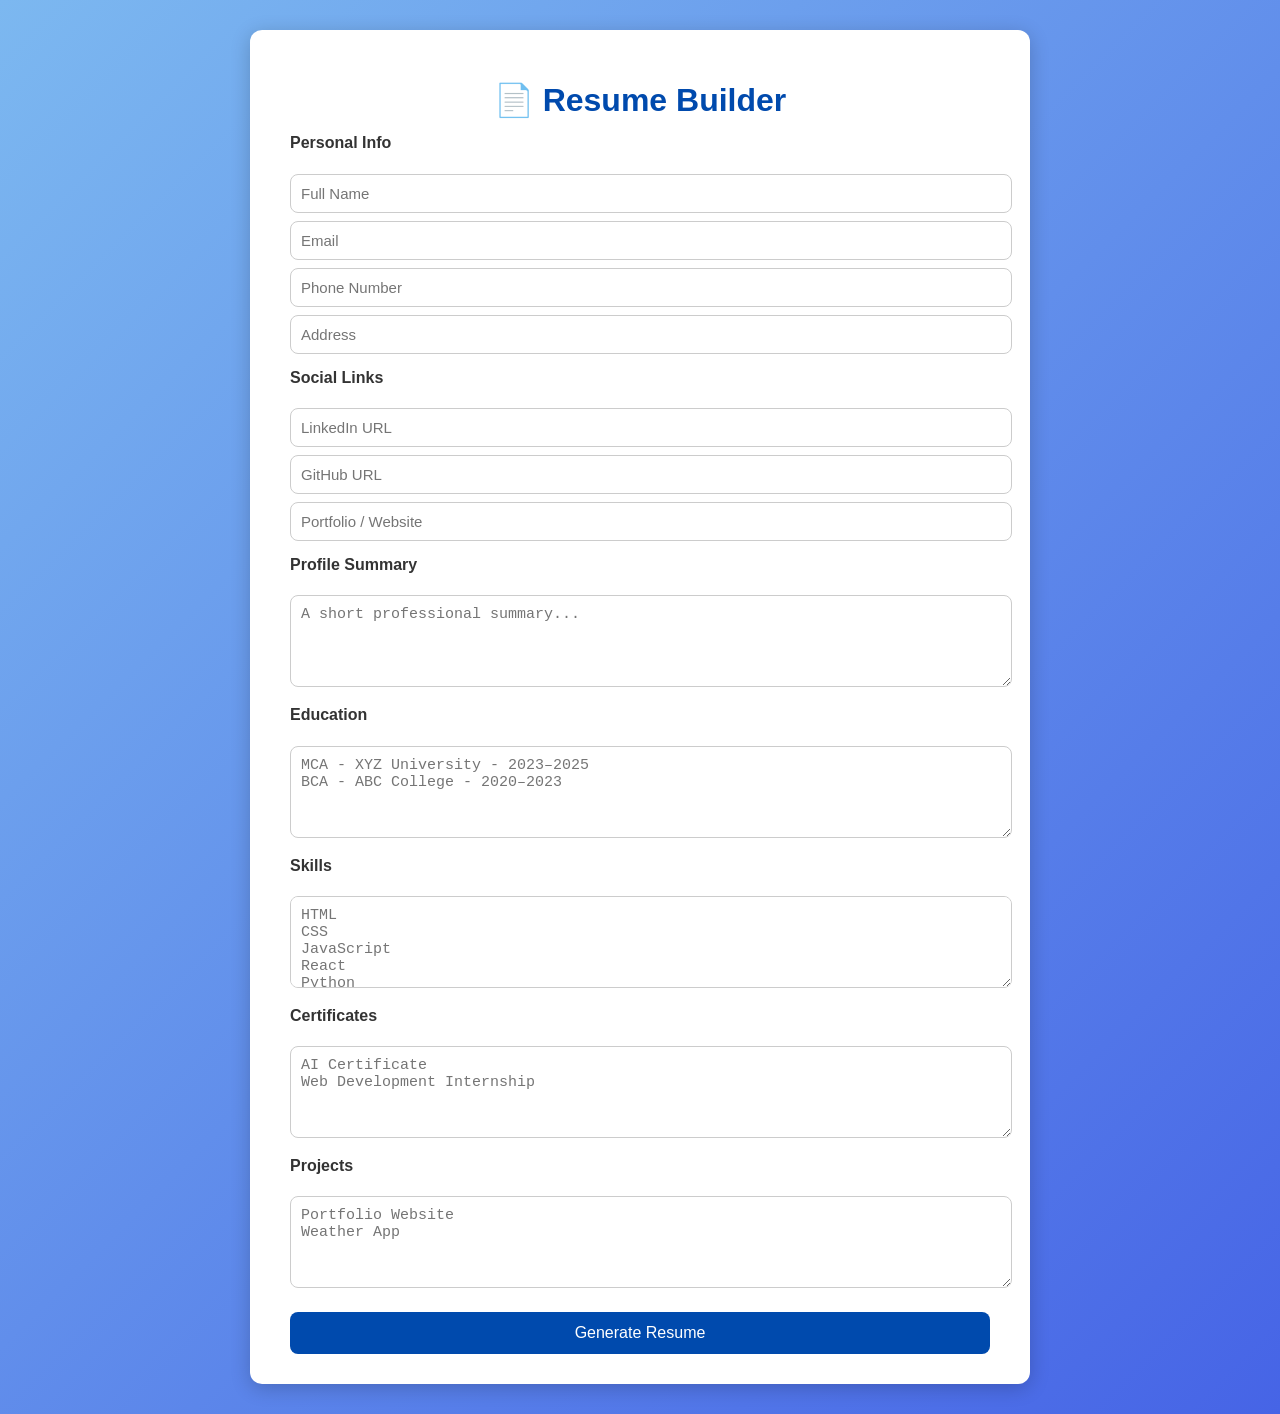
<file: index1.html>
<!DOCTYPE html>
<html lang="en">
<head>
  <meta charset="UTF-8" />
  <meta name="viewport" content="width=device-width, initial-scale=1.0" />
  <title>Professional Resume Builder</title>
  <link rel="stylesheet" href="style.css" />
</head>
<body>
  <div class="container">
    <h1>📄 Resume Builder</h1>

    <form id="resumeForm">

      <h2>Personal Info</h2>
      <!-- ✅ Added Full Name input -->
      <input type="text" id="name" placeholder="Full Name" required />
      <input type="email" id="email" placeholder="Email" required />
      <input type="text" id="phone" placeholder="Phone Number" required />
      <input type="text" id="address" placeholder="Address" required />

      <h2>Social Links</h2>
      <input type="text" id="linkedin" placeholder="LinkedIn URL"  />
      <input type="text" id="github" placeholder="GitHub URL" />
      <input type="text" id="portfolio" placeholder="Portfolio / Website" />

      <h2>Profile Summary</h2>
      <textarea id="summary" placeholder="A short professional summary..."></textarea>

      <h2>Education</h2>
      <textarea id="education" placeholder="MCA - XYZ University - 2023–2025&#10;BCA - ABC College - 2020–2023"></textarea>

      <h2>Skills</h2>
      <textarea id="skills" placeholder="HTML&#10;CSS&#10;JavaScript&#10;React&#10;Python"></textarea>

      <h2>Certificates</h2>
      <textarea id="certificates" placeholder="AI Certificate&#10;Web Development Internship"></textarea>

      <h2>Projects</h2>
      <textarea id="projects" placeholder="Portfolio Website&#10;Weather App"></textarea>

      <button type="submit">Generate Resume</button>
    </form>
  </div>

  <script src="script.js"></script>
</body>
</html>
</file>
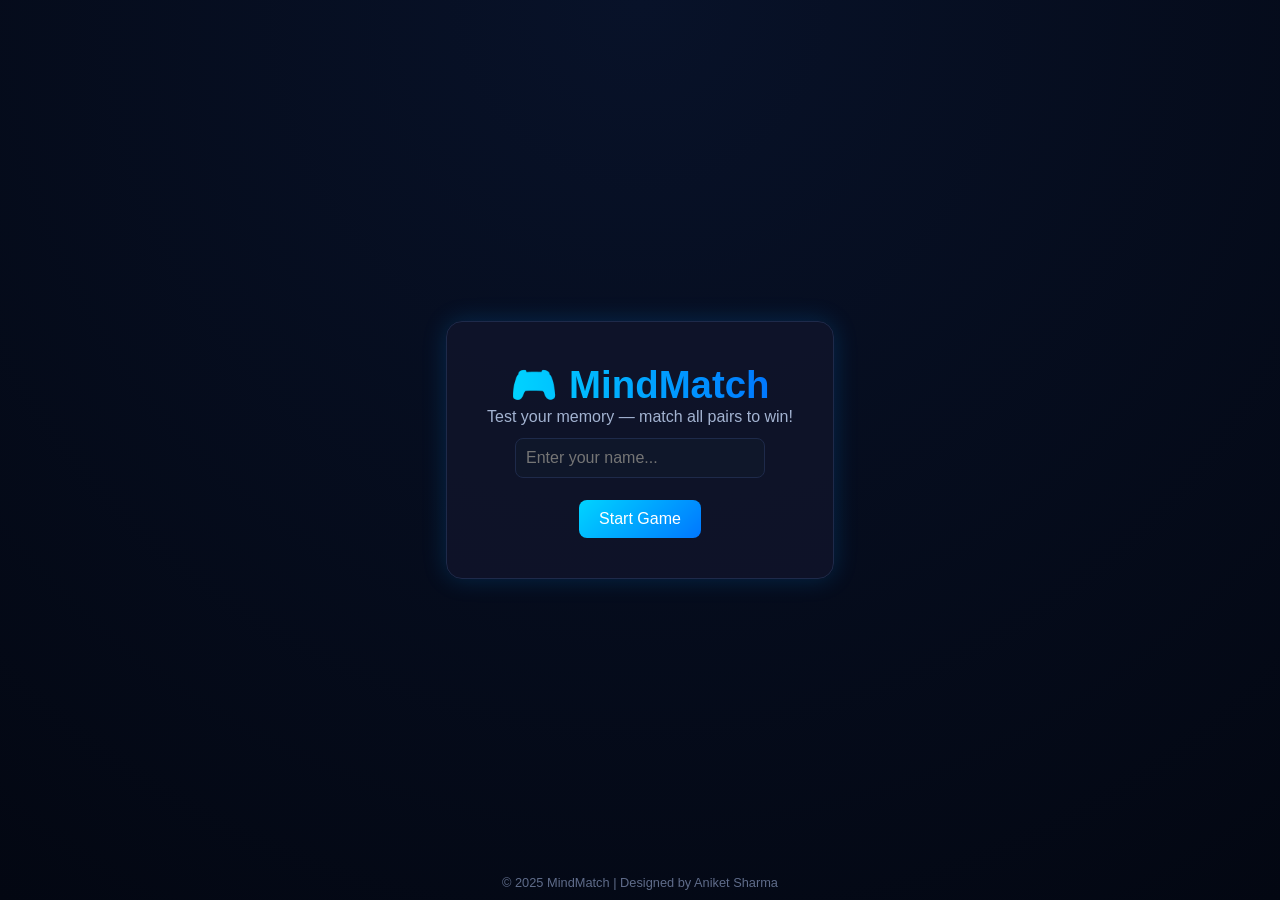
<file: mindMatch.html>
<!DOCTYPE html>
<html lang="en">
<head>
<meta charset="UTF-8" />
<meta name="viewport" content="width=device-width, initial-scale=1.0" />
<title>MindMatch | Memory Game</title>
<link href="https://unpkg.com/boxicons@2.1.4/css/boxicons.min.css" rel="stylesheet">
<style>
:root {
  --accent1:#00d4ff;
  --accent2:#0077ff;
  --bg:#0b0e1a;
  --card-bg:#11152b;
  --text:#e2e8f0;
}
*{margin:0;padding:0;box-sizing:border-box;font-family:"Poppins",sans-serif;}
body{
  background:radial-gradient(circle at top,#081229,#030712);
  color:var(--text);
  display:flex;
  flex-direction:column;
  align-items:center;
  justify-content:center;
  min-height:100vh;
  overflow:hidden;
}
h1{
  font-size:2.4rem;
  background:linear-gradient(90deg,var(--accent1),var(--accent2));
  -webkit-background-clip:text;
  -webkit-text-fill-color:transparent;
  text-align:center;
}
p{text-align:center;color:#a3b3d1;}
.page{display:none;flex-direction:column;align-items:center;justify-content:center;animation:fadeIn .8s ease;}
.entry{
  background:rgba(17,21,43,0.8);
  border:1px solid #1e2a4a;
  padding:40px;
  border-radius:16px;
  box-shadow:0 0 25px rgba(0,150,255,.2);
}
.entry input{
  padding:10px;
  border-radius:8px;
  border:1px solid #1e2a4a;
  margin:12px 0;
  width:250px;
  background:#0f172a;
  color:#e2e8f0;
  font-size:1rem;
}
button{
  background:linear-gradient(135deg,var(--accent1),var(--accent2));
  border:none;
  border-radius:8px;
  color:#fff;
  padding:10px 20px;
  font-size:1rem;
  cursor:pointer;
  margin-top:10px;
  transition:.3s;
}
button:hover{transform:scale(1.05);box-shadow:0 0 15px var(--accent2);}
.game-board{
  display:grid;
  grid-template-columns:repeat(4,90px);
  grid-gap:15px;
  margin-top:25px;
}
.card{
  width:90px;height:90px;background:var(--card-bg);
  border-radius:10px;display:flex;align-items:center;justify-content:center;
  font-size:32px;color:transparent;cursor:pointer;
  box-shadow:0 0 10px rgba(0,0,0,.3);
  transition:transform .4s,background .4s,color .4s;
}
.card.flipped{
  background:linear-gradient(135deg,var(--accent1),var(--accent2));
  color:#fff;transform:rotateY(180deg);
}
#message{margin-top:15px;font-size:1.1rem;color:#7dd3fc;}
.back-btn{
  background:#1e293b;margin-top:15px;font-size:.9rem;
}
#cheers{
  position:fixed;top:0;left:0;width:100%;height:100%;
  pointer-events:none;overflow:hidden;z-index:10;
}
.particle{
  position:absolute;
  width:12px;height:12px;
  border-radius:50%;
  opacity:0.9;
  animation:floatUp 3s ease-out forwards;
}
@keyframes fadeIn{from{opacity:0;transform:translateY(20px);}to{opacity:1;transform:translateY(0);}}
@keyframes floatUp{
  0%{transform:translateY(100vh) scale(0.6) rotate(0deg);opacity:1;}
  100%{transform:translateY(-20vh) scale(1.2) rotate(720deg);opacity:0;}
}
footer{position:absolute;bottom:10px;font-size:.8rem;color:#5f6c8a;text-align:center;}
@media(max-width:600px){
  .game-board{grid-template-columns:repeat(3,80px);}
  .card{width:80px;height:80px;font-size:26px;}
}
</style>
</head>
<body>

<!-- Entry Page -->
<div id="entryPage" class="page entry" style="display:flex;">
  <h1>🎮 MindMatch</h1>
  <p>Test your memory — match all pairs to win!</p>
  <input type="text" id="playerName" placeholder="Enter your name..." />
  <button onclick="startGame()">Start Game</button>
</div>

<!-- Game Page -->
<div id="gamePage" class="page">
  <h1 id="welcomeText"></h1>
  <div class="game-board" id="gameBoard"></div>
  <p id="message"></p>
  <button class="back-btn" onclick="goBack()">⬅ Back</button>
  <button onclick="restartGame()">Restart</button>
</div>

<!-- Congratulations Page -->
<div id="congratsPage" class="page">
  <h1>🎉 Congratulations!</h1>
  <p id="winnerText"></p>
  <div id="cheers"></div>
  <button onclick="backHome()">Back to Home</button>
</div>

<footer>© 2025 MindMatch | Designed by Aniket Sharma</footer>

<script>
const emojis=['🐱','🐱','🐶','🐶','🦊','🦊','🐻','🐻','🐼','🐼','🐧','🐧','🐸','🐸','🐯','🐯'];
let shuffled=[],first=null,second=null,lock=false,matched=0,player='';

function shuffle(a){return a.sort(()=>Math.random()-0.5);}
function startGame(){
  const name=document.getElementById("playerName").value.trim();
  if(!name)return alert("Please enter your name!");
  player=name;matched=0;
  document.getElementById("entryPage").style.display="none";
  document.getElementById("gamePage").style.display="flex";
  document.getElementById("welcomeText").innerHTML=`Welcome, <span style="color:#38bdf8">${player}</span>!`;
  createBoard();
}
function createBoard(){
  shuffled=shuffle([...emojis]);
  const board=document.getElementById("gameBoard");
  board.innerHTML="";
  shuffled.forEach((em,i)=>{
    const c=document.createElement("div");
    c.className="card";c.dataset.index=i;c.textContent=em;
    c.onclick=()=>flipCard(c);board.appendChild(c);
  });
  document.getElementById("message").textContent="";
}
function flipCard(card){
  if(lock||card.classList.contains("flipped"))return;
  card.classList.add("flipped");
  if(!first){first=card;}
  else{second=card;lock=true;setTimeout(checkMatch,600);}
}
function checkMatch(){
  if(first.textContent===second.textContent){
    matched+=2;
    if(matched===emojis.length)finishGame();
  }else{
    first.classList.remove("flipped");
    second.classList.remove("flipped");
  }
  first=second=null;lock=false;
}
function restartGame(){matched=0;first=second=null;lock=false;createBoard();}
function goBack(){
  document.getElementById("gamePage").style.display="none";
  document.getElementById("entryPage").style.display="flex";
}
function finishGame(){
  document.getElementById("gamePage").style.display="none";
  document.getElementById("congratsPage").style.display="flex";
  document.getElementById("winnerText").textContent=`Great job, ${player}! You found all pairs!`;
  launchCheers();
}
function backHome(){
  document.getElementById("congratsPage").style.display="none";
  document.getElementById("entryPage").style.display="flex";
  clearCheers();
}
function launchCheers(){
  const cheers=document.getElementById("cheers");
  clearCheers();
  const colors=['#00d4ff','#0077ff','#ff5c93','#ffcc00','#7cfc00','#ff8c00'];
  for(let i=0;i<120;i++){
    const p=document.createElement("div");
    p.className="particle";
    p.style.left=Math.random()*100+"%";
    p.style.background=colors[Math.floor(Math.random()*colors.length)];
    p.style.width=p.style.height=8+Math.random()*8+"px";
    p.style.animationDuration=2+Math.random()*2+"s";
    cheers.appendChild(p);
    setTimeout(()=>p.remove(),4000);
  }
}
function clearCheers(){document.getElementById("cheers").innerHTML="";}
</script>
</body>
</html>
</file>
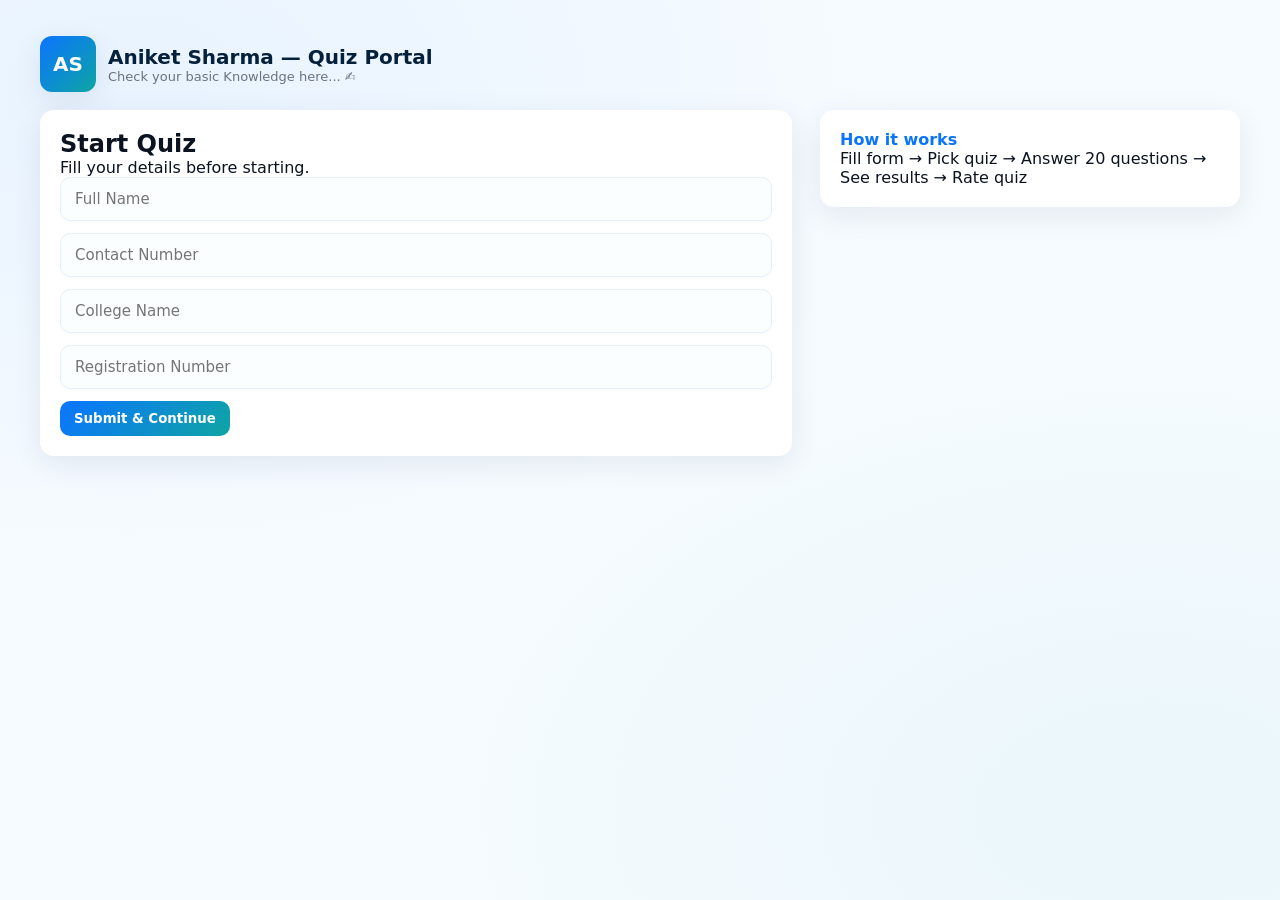
<file: quiz.html>
<!DOCTYPE html>
<html lang="en">
<head>
<meta charset="UTF-8" />
<meta name="viewport" content="width=device-width, initial-scale=1.0" />
<title>Aniket Sharma | Online Quiz Portal</title>
<link href="https://unpkg.com/boxicons@2.1.4/css/boxicons.min.css" rel="stylesheet" />
<style>
:root {
  --bg: #f6fbff;
  --card: #ffffff;
  --muted: #6b7280;
  --accent1: #0ea5a3;
  --accent2: #0b74ff;
  --accent-grad: linear-gradient(135deg, var(--accent2), var(--accent1));
  --shadow: 0 8px 30px rgba(7, 22, 48, 0.08);
  --radius: 14px;
}
* {
  margin: 0;
  padding: 0;
  box-sizing: border-box;
  font-family: Inter, system-ui, sans-serif;
}
body {
  background: radial-gradient(800px 500px at 10% 10%, rgba(11, 116, 255, 0.06), transparent),
    radial-gradient(800px 500px at 90% 90%, rgba(14, 165, 163, 0.05), transparent), var(--bg);
  color: #0b1220;
  min-height: 100vh;
  display: flex;
  justify-content: center;
  padding: 36px 18px;
}
.app {
  width: 100%;
  max-width: 1200px;
}
header {
  display: flex;
  align-items: center;
  justify-content: space-between;
  margin-bottom: 18px;
}
.brand {
  display: flex;
  gap: 12px;
  align-items: center;
}
.logo {
  width: 56px;
  height: 56px;
  border-radius: 12px;
  background: var(--accent-grad);
  display: flex;
  align-items: center;
  justify-content: center;
  color: #fff;
  font-weight: 700;
  font-size: 20px;
  box-shadow: var(--shadow);
}
.title {
  font-size: 20px;
  font-weight: 700;
  color: #04203a;
}
.subtitle {
  font-size: 13px;
  color: var(--muted);
}
main {
  display: grid;
  grid-template-columns: 1fr 420px;
  gap: 28px;
}
.panel {
  background: var(--card);
  border-radius: var(--radius);
  box-shadow: var(--shadow);
  padding: 20px;
}
.field {
  margin-bottom: 12px;
}
.field input {
  width: 100%;
  padding: 12px 14px;
  border: 1px solid #e6eef8;
  border-radius: 10px;
  background: #fbfeff;
  font-size: 15px;
}
.btn {
  padding: 10px 14px;
  border: 0;
  border-radius: 10px;
  background: var(--accent-grad);
  color: #fff;
  font-weight: 700;
  cursor: pointer;
}
.btn.secondary {
  background: transparent;
  color: var(--accent2);
  border: 1px solid rgba(11, 116, 255, 0.2);
}
.back-btn {
  background: transparent;
  color: var(--accent2);
  border: 1px solid rgba(11, 116, 255, 0.2);
  border-radius: 10px;
  padding: 8px 14px;
  font-weight: 600;
  cursor: pointer;
  margin-bottom: 10px;
}
.back-btn:hover {
  background: var(--accent2);
  color: #fff;
}
.grid {
  display: grid;
  grid-template-columns: repeat(auto-fit, minmax(220px, 1fr));
  gap: 16px;
}
.card {
  border-radius: 14px;
  padding: 18px;
  background: linear-gradient(180deg, #fff, #fbfdff);
  box-shadow: 0 8px 25px rgba(2, 6, 23, 0.05);
  cursor: pointer;
  transition: 0.22s;
}
.card:hover {
  transform: translateY(-6px);
  box-shadow: 0 20px 40px rgba(2, 6, 23, 0.08);
}
.card h3 {
  color: var(--accent2);
  margin-bottom: 6px;
}
.card p {
  color: var(--muted);
  font-size: 14px;
}
.question {
  margin-top: 12px;
  font-size: 17px;
}
.option {
  padding: 12px 14px;
  margin-top: 8px;
  border-radius: 10px;
  border: 1px solid #e7f2ff;
  background: #fbfeff;
  cursor: pointer;
  font-weight: 600;
}
.option.correct {
  background: #e6ffef;
  border-color: #8be3b0;
  color: #044c2e;
}
.option.wrong {
  background: #fff0f0;
  border-color: #ffb3b3;
  color: #6a2121;
}
.review {
  margin-top: 14px;
  padding: 12px;
  border-radius: 10px;
  background: #fbfdff;
  max-height: 260px;
  overflow: auto;
}
.rating {
  display: flex;
  gap: 8px;
  align-items: center;
  margin-top: 12px;
}
.rating i {
  font-size: 26px;
  color: #c7d3e6;
  cursor: pointer;
  transition: 0.2s;
}
.rating i.active {
  color: #ffd166;
}
@media (max-width: 980px) {
  main {
    grid-template-columns: 1fr;
  }
}
</style>
</head>
<body>
<div class="app">
  <header>
    <div class="brand">
      <div class="logo">AS</div>
      <div>
        <div class="title">Aniket Sharma — Quiz Portal</div>
        <div class="subtitle">Check your basic Knowledge here... ✍</div>
      </div>
    </div>
  </header>
  <main>
    <section>
      <!-- FORM -->
      <div class="panel" id="formPanel">
        <h2>Start Quiz</h2>
        <p>Fill your details before starting.</p>
        <div class="field"><input id="name" placeholder="Full Name"></div>
        <div class="field"><input id="contact" placeholder="Contact Number"></div>
        <div class="field"><input id="college" placeholder="College Name"></div>
        <div class="field"><input id="reg" placeholder="Registration Number"></div>
        <button class="btn" id="formNext">Submit & Continue</button>
      </div>

      <!-- HOME -->
      <div class="panel" id="homePanel" style="display:none">
        <button class="back-btn" id="backToForm">← Back</button>
        <h2>Choose a Quiz</h2>
        <div style="font-size:14px;color:var(--muted)">20 Questions each – MCQ / Fill</div>
        <div class="grid" style="margin-top:16px">
          <div class="card" onclick="startQuiz('math')"><h3>🧮 Mathematics</h3><p>Algebra, Geometry, Trigonometry</p></div>
          <div class="card" onclick="startQuiz('english')"><h3>📘 English</h3><p>Grammar & Vocabulary</p></div>
          <div class="card" onclick="startQuiz('gk')"><h3>🎮 General Knowledge</h3><p>Current Affairs & World</p></div>
          <div class="card" onclick="startQuiz('science')"><h3>🧪 General Science</h3><p>Fill-in-the-blanks type</p></div>
        </div>
      </div>

      <!-- QUIZ -->
      <div class="panel" id="quizPanel" style="display:none">
        <button class="back-btn" id="backToHome">← Back</button>
        <div style="display:flex;justify-content:space-between;align-items:center">
          <div>
            <h3 id="quizTitle">Quiz</h3>
            <div style="font-size:13px;color:var(--muted)">
              Question <span id="qIndex">1</span> of <span id="qTotal">20</span>
            </div>
          </div>
          <div style="font-size:13px;color:var(--muted)">User: <b id="showUser">—</b></div>
        </div>
        <div class="question" id="questionArea"></div>
        <div id="optionsArea"></div>
        <div style="margin-top:12px">
          <button class="btn" id="nextBtn" style="display:none">Next</button>
          <button class="btn secondary" id="quitBtn">Quit</button>
        </div>
        <div class="review" id="reviewArea" style="display:none"></div>
        <div id="ratingArea" style="display:none;margin-top:12px">
          <div style="font-weight:700;color:var(--accent2)">Rate this quiz</div>
          <div class="rating" id="ratingStars">
            <i class="bx bxs-star" data-val="1"></i>
            <i class="bx bxs-star" data-val="2"></i>
            <i class="bx bxs-star" data-val="3"></i>
            <i class="bx bxs-star" data-val="4"></i>
            <i class="bx bxs-star" data-val="5"></i>
          </div>
          <button class="btn" id="saveRating" style="margin-top:8px">Save Rating</button>
          <button class="back-btn" id="backToHomeFromReview">← Back to Home</button>
        </div>
      </div>
    </section>

    <aside>
      <div class="panel">
        <h4 style="color:var(--accent2)">How it works</h4>
        <p>Fill form → Pick quiz → Answer 20 questions → See results → Rate quiz</p>
      </div>
    </aside>
  </main>
</div>

<script>
/* ========== QUIZ QUESTION BANK (20 Q EACH) ========== */
const quizBank = {
  math: [
    { q: "2+2=?", a: ["3", "4", "5", "6"], c: "4" },
    { q: "Square of 5?", a: ["10", "20", "25", "15"], c: "25" },
    { q: "Root of 81?", a: ["9", "8", "7", "6"], c: "9" },
    { q: "12×12=?", a: ["124", "142", "144", "154"], c: "144" },
    { q: "100/25=?", a: ["2", "3", "4", "5"], c: "4" },
    { q: "Angle sum of triangle?", a: ["90°", "120°", "180°", "360°"], c: "180°" },
    { q: "Area of circle?", a: ["πr²", "2πr", "r²", "πd"], c: "πr²" },
    { q: "10% of 200=?", a: ["10", "20", "30", "40"], c: "20" },
    { q: "7×8=?", a: ["54", "56", "58", "60"], c: "56" },
    { q: "15²=?", a: ["150", "225", "250", "200"], c: "225" },
    { q: "(3+2)×4=?", a: ["10", "15", "20", "25"], c: "20" },
    { q: "1 km = ? m", a: ["10", "100", "1000", "10000"], c: "1000" },
    { q: "Prime number?", a: ["4", "6", "8", "7"], c: "7" },
    { q: "Perimeter of square?", a: ["2a", "3a", "4a", "a²"], c: "4a" },
    { q: "0 × 15 =", a: ["0", "15", "1", "undefined"], c: "0" },
    { q: "10³=?", a: ["100", "1000", "10000", "10"], c: "1000" },
    { q: "HCF of 12,18?", a: ["2", "3", "6", "9"], c: "6" },
    { q: "LCM of 3,5?", a: ["8", "10", "15", "20"], c: "15" },
    { q: "Simplify 9+6÷3", a: ["5", "7", "11", "18"], c: "11" },
    { q: "Smallest prime?", a: ["1", "2", "3", "5"], c: "2" }
  ],
  english: [
    { q: "Past of go?", a: ["goed", "went", "gone", "go"], c: "went" },
    { q: "Synonym of happy?", a: ["sad", "joyful", "tired", "mad"], c: "joyful" },
    { q: "Antonym of hot?", a: ["cold", "warm", "heat", "freeze"], c: "cold" },
    { q: "Plural of child?", a: ["childs", "children", "childes", "child"], c: "children" },
    { q: "Opposite of tall?", a: ["short", "tiny", "small", "low"], c: "short" },
    { q: "Verb in 'She runs fast'?", a: ["She", "runs", "fast", "none"], c: "runs" },
    { q: "Past of eat?", a: ["eaten", "ate", "eats", "eated"], c: "ate" },
    { q: "'Big' comparative form?", a: ["biger", "bigger", "biggest", "most big"], c: "bigger" },
    { q: "Noun of 'beautiful'?", a: ["beautify", "beauty", "beautifulness", "beau"], c: "beauty" },
    { q: "Adjective of 'success'?", a: ["successed", "successful", "succeed", "successive"], c: "successful" },
    { q: "Synonym of 'fast'?", a: ["quick", "slow", "lazy", "move"], c: "quick" },
    { q: "'They have ___ book'?", a: ["a", "an", "the", "no"], c: "a" },
    { q: "Past of write?", a: ["writed", "written", "wrote", "write"], c: "wrote" },
    { q: "Opposite of high?", a: ["low", "down", "under", "less"], c: "low" },
    { q: "Correct spelling?", a: ["definately", "definitely", "difinately", "definate"], c: "definitely" },
    { q: "Pronoun of 'Aniket'?", a: ["he", "she", "it", "they"], c: "he" },
    { q: "'Book' is a ___ noun.", a: ["proper", "common", "abstract", "collective"], c: "common" },
    { q: "Antonym of early?", a: ["late", "soon", "fast", "quick"], c: "late" },
    { q: "Past of play?", a: ["played", "plays", "play", "playd"], c: "played" },
    { q: "Opposite of good?", a: ["bad", "evil", "ugly", "poor"], c: "bad" }
  ],
  gk: [
    { q: "Capital of India?", a: ["Delhi", "Mumbai", "Chennai", "Kolkata"], c: "Delhi" },
    { q: "Largest planet?", a: ["Mars", "Jupiter", "Saturn", "Neptune"], c: "Jupiter" },
    { q: "National animal of India?", a: ["Lion", "Tiger", "Elephant", "Leopard"], c: "Tiger" },
    { q: "Currency of Japan?", a: ["Yen", "Won", "Dollar", "Baht"], c: "Yen" },
    { q: "Who invented light bulb?", a: ["Newton", "Edison", "Tesla", "Einstein"], c: "Edison" },
    { q: "Taj Mahal built by?", a: ["Akbar", "Shah Jahan", "Aurangzeb", "Babur"], c: "Shah Jahan" },
    { q: "Sun rises in?", a: ["West", "East", "North", "South"], c: "East" },
    { q: "Largest ocean?", a: ["Atlantic", "Indian", "Pacific", "Arctic"], c: "Pacific" },
    { q: "How many continents?", a: ["5", "6", "7", "8"], c: "7" },
    { q: "National bird of India?", a: ["Peacock", "Sparrow", "Crow", "Eagle"], c: "Peacock" },
    { q: "First president of India?", a: ["Nehru", "Rajendra Prasad", "Patel", "Radhakrishnan"], c: "Rajendra Prasad" },
    { q: "Largest desert?", a: ["Sahara", "Thar", "Gobi", "Arabian"], c: "Sahara" },
    { q: "World's longest river?", a: ["Nile", "Amazon", "Ganga", "Yangtze"], c: "Nile" },
    { q: "Olympics held every?", a: ["2", "3", "4", "5"], c: "4" },
    { q: "Planet with rings?", a: ["Earth", "Mars", "Saturn", "Venus"], c: "Saturn" },
    { q: "Current PM of India (2025)?", a: ["Modi", "Gandhi", "Singh", "Kejriwal"], c: "Modi" },
    { q: "Smallest country?", a: ["Vatican", "Monaco", "Malta", "Nepal"], c: "Vatican" },
    { q: "Largest state in India?", a: ["UP", "MP", "Rajasthan", "Gujarat"], c: "Rajasthan" },
    { q: "World's highest mountain?", a: ["K2", "Everest", "Kangchenjunga", "Makalu"], c: "Everest" },
    { q: "National flower of India?", a: ["Rose", "Lily", "Lotus", "Sunflower"], c: "Lotus" }
  ],
  science: [
    { q: "Water formula is ____.", type: "fill", c: "h2o" },
    { q: "Plants need ____ for photosynthesis.", type: "fill", c: "carbon dioxide" },
    { q: "Human blood color is ____.", type: "fill", c: "red" },
    { q: "Earth revolves around the ____.", type: "fill", c: "sun" },
    { q: "Gas used in respiration is ____.", type: "fill", c: "oxygen" },
    { q: "Process of water cycle is ____.", type: "fill", c: "evaporation" },
    { q: "Solid to gas is ____.", type: "fill", c: "sublimation" },
    { q: "Boiling point of water ____°C.", type: "fill", c: "100" },
    { q: "Force measured in ____.", type: "fill", c: "newton" },
    { q: "Sun is a ____.", type: "fill", c: "star" },
    { q: "Heart pumps ____.", type: "fill", c: "blood" },
    { q: "Gas exhaled by humans ____.", type: "fill", c: "carbon dioxide" },
    { q: "Smallest unit of life ____.", type: "fill", c: "cell" },
    { q: "Energy of motion ____.", type: "fill", c: "kinetic energy" },
    { q: "Plants prepare food by ____.", type: "fill", c: "photosynthesis" },
    { q: "Humans breathe using ____.", type: "fill", c: "lungs" },
    { q: "Earth’s satellite ____.", type: "fill", c: "moon" },
    { q: "Planets in solar system ____.", type: "fill", c: "8" },
    { q: "Freezing point of water ____°C.", type: "fill", c: "0" },
    { q: "Inventor of telephone ____.", type: "fill", c: "alexander graham bell" }
  ]
};

/* ========== QUIZ LOGIC ========== */
let currentQuiz = null, qIndex = 0, score = 0, userName = "";

const formPanel = document.getElementById("formPanel");
const homePanel = document.getElementById("homePanel");
const quizPanel = document.getElementById("quizPanel");
const showUser = document.getElementById("showUser");
const quizTitle = document.getElementById("quizTitle");
const qTotal = document.getElementById("qTotal");
const qIdx = document.getElementById("qIndex");
const questionArea = document.getElementById("questionArea");
const optionsArea = document.getElementById("optionsArea");
const nextBtn = document.getElementById("nextBtn");
const reviewArea = document.getElementById("reviewArea");
const ratingArea = document.getElementById("ratingArea");

document.getElementById("formNext").onclick = () => {
  const n = document.getElementById("name").value.trim();
  const c = document.getElementById("contact").value.trim();
  const col = document.getElementById("college").value.trim();
  const r = document.getElementById("reg").value.trim();
  if (!n || !c || !col || !r) return alert("Please fill all fields");
  userName = n;
  showUser.textContent = n;
  formPanel.style.display = "none";
  homePanel.style.display = "block";
};

document.getElementById("backToForm").onclick = () => {
  homePanel.style.display = "none";
  formPanel.style.display = "block";
};
document.getElementById("backToHome").onclick = () => {
  quizPanel.style.display = "none";
  homePanel.style.display = "block";
};
document.getElementById("backToHomeFromReview").onclick = () => {
  quizPanel.style.display = "none";
  homePanel.style.display = "block";
};

function startQuiz(k) {
  currentQuiz = k;
  qIndex = 0;
  score = 0;
  homePanel.style.display = "none";
  quizPanel.style.display = "block";
  renderQuestion();
}

function renderQuestion() {
  const q = quizBank[currentQuiz][qIndex];
  qTotal.textContent = quizBank[currentQuiz].length;
  qIdx.textContent = qIndex + 1;
  quizTitle.textContent = currentQuiz.toUpperCase();
  questionArea.textContent = q.q;
  optionsArea.innerHTML = "";
  nextBtn.style.display = "none";
  reviewArea.style.display = "none";
  ratingArea.style.display = "none";
  if (q.type === "fill") {
    const inp = document.createElement("input");
    inp.className = "option";
    inp.placeholder = "Type answer here";
    const check = document.createElement("button");
    check.className = "btn";
    check.textContent = "Check";
    check.onclick = () => {
      if (inp.value.trim().toLowerCase() === q.c.toLowerCase()) {
        inp.classList.add("correct");
        score++;
      } else inp.classList.add("wrong");
      check.disabled = true;
      nextBtn.style.display = "inline-block";
    };
    optionsArea.append(inp, check);
  } else {
    q.a.forEach(opt => {
      const b = document.createElement("button");
      b.className = "option";
      b.textContent = opt;
      b.onclick = () => {
        [...optionsArea.children].forEach(x => (x.disabled = true));
        if (opt === q.c) {
          b.classList.add("correct");
          score++;
        } else b.classList.add("wrong");
        nextBtn.style.display = "inline-block";
      };
      optionsArea.append(b);
    });
  }
}

nextBtn.onclick = () => {
  qIndex++;
  if (qIndex < quizBank[currentQuiz].length) renderQuestion();
  else finishQuiz();
};

document.getElementById("quitBtn").onclick = () => {
  quizPanel.style.display = "none";
  homePanel.style.display = "block";
};

function finishQuiz() {
  questionArea.textContent = "✅ Quiz Completed";
  optionsArea.innerHTML = "";
  nextBtn.style.display = "none";
  reviewArea.style.display = "block";
  reviewArea.innerHTML = `<b>Score: ${score}/${quizBank[currentQuiz].length}</b>`;
  ratingArea.style.display = "block";
}

const stars = document.querySelectorAll(".rating i");
stars.forEach(s => {
  s.onclick = () => {
    const v = +s.dataset.val;
    stars.forEach((x, i) => x.classList.toggle("active", i < v));
    alert("Thanks for rating " + v + "★");
  };
});

document.getElementById("saveRating").onclick = () =>
  alert("Rating saved successfully!");
</script>
</body>
</html>
</file>
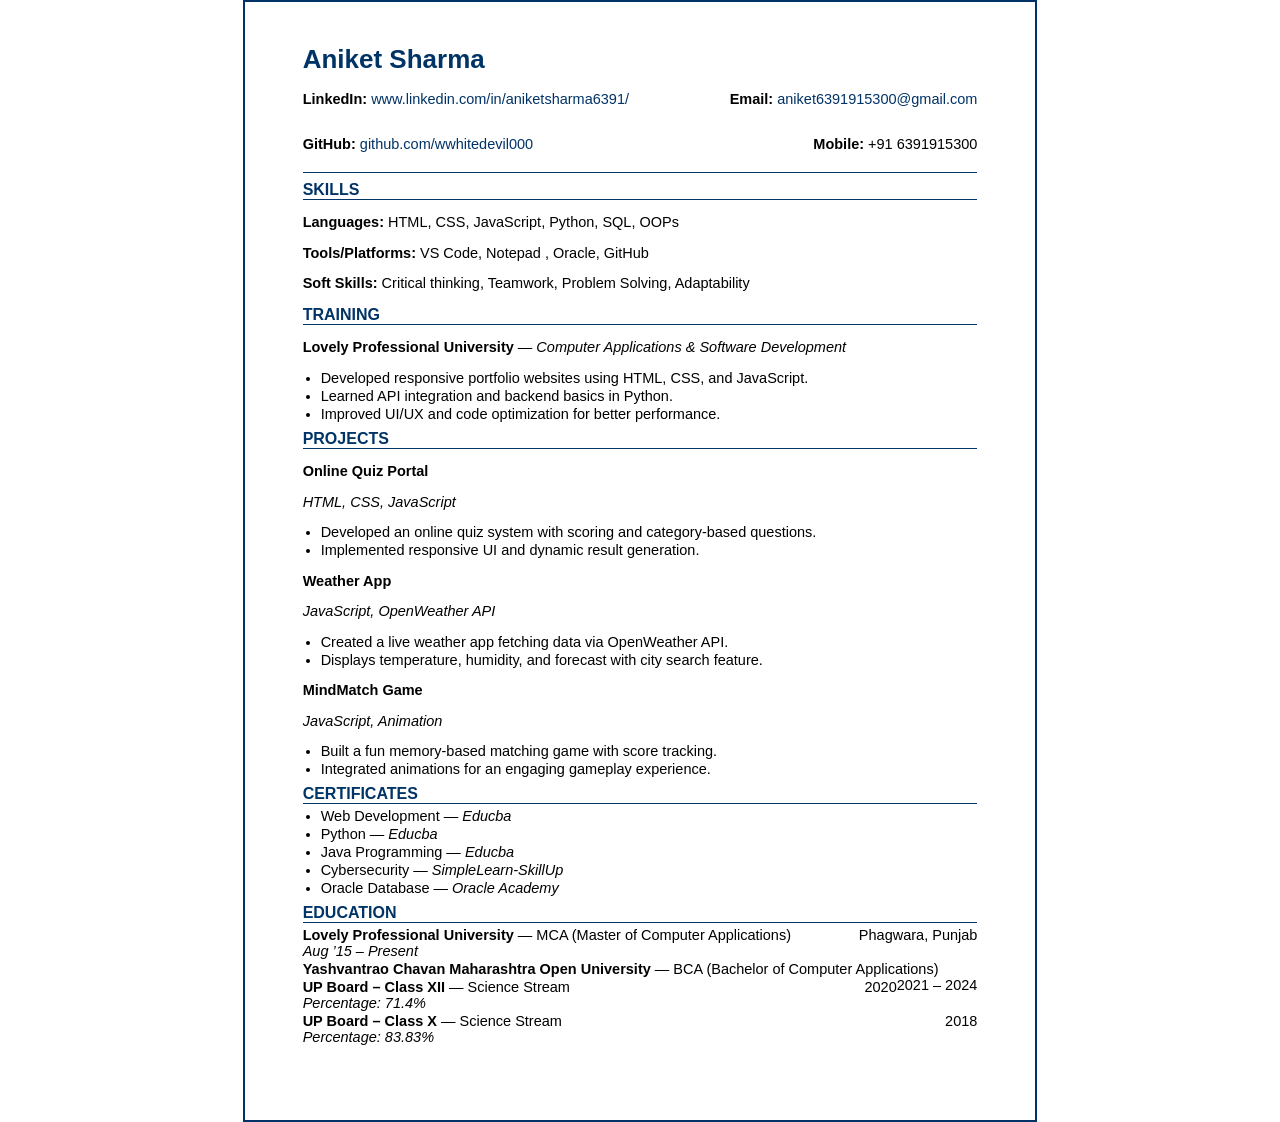
<file: reume.html>
<!DOCTYPE html>
<html lang="en">
<head>
<meta charset="UTF-8">
<meta name="viewport" content="width=device-width, initial-scale=1.0">
<title>Aniket Sharma | Resume</title>
<style>
body {
  font-family: "Calibri", "Arial", sans-serif;
  background: #fff;
  color: #000;
  margin: 0;
  padding: 0;
  display: flex;
  justify-content: center;
}
.container {
  width: 8.27in;              /* A4 width */
  height: 11.69in;            /* A4 height */
  box-sizing: border-box;
  border: 2px solid #003366;
  padding: 0.45in 0.6in;
  background: #fff;
  overflow: hidden;
}
.header {
  border-bottom: 1.8px solid #003366;
  padding-bottom: 4px;
  margin-bottom: 6px;
}
h1 {
  color: #003366;
  font-size: 26px;
  margin: 0 0 4px 0;
}
.header-row {
  display: flex;
  justify-content: space-between;
  flex-wrap: wrap;
  font-size: 14.5px;
  margin: 0;
  line-height: 1.1;
}
a {
  color: #003366;
  text-decoration: none;
}
a:hover { text-decoration: underline; }
h2 {
  color: #003366;
  font-size: 16px;
  border-bottom: 1px solid #003366;
  margin: 8px 0 4px 0;
}
.section {
  margin-bottom: 6px;
  font-size: 14.5px;
}
.item-title { font-weight: bold; color: #000; }
.item-sub { font-style: italic; }
ul { margin: 2px 0 2px 18px; padding: 0; }
li { margin-bottom: 2px; }
.edu-entry { margin-bottom: 2px; }

/* PRINT SETTINGS - STAYS ONE PAGE */
@page {
  size: A4;
  margin: 0;
}
@media print {
  html, body {
    width: 8.27in;
    height: 11.69in;
    overflow: hidden;
  }
  .container {
    transform: scale(0.96); /* fits exactly one page */
    transform-origin: top left;
    width: 8.27in;
    height: 11.69in;
    page-break-inside: avoid;
  }
}
</style>
</head>
<body>
<div class="container">

  <!-- HEADER -->
  <div class="header">
    <div class="header-row">
      <h1>Aniket Sharma</h1>
    </div>
    <div class="header-row">
      <p><b>LinkedIn:</b> <a href="https://www.linkedin.com/in/aniketsharma6391/" target="_blank">www.linkedin.com/in/aniketsharma6391/</a></p>
      <p><b>Email:</b> <a href="mailto:aniket6391915300@gmail.com">aniket6391915300@gmail.com</a></p>
    </div>
    <div class="header-row">
      <p><b>GitHub:</b> <a href="https://github.com/wwhitedevil000" target="_blank">github.com/wwhitedevil000</a></p>
      <p><b>Mobile:</b> +91 6391915300</p>
    </div>
  </div>

  <!-- SKILLS -->
  <div class="section">
    <h2>SKILLS</h2>
    <p><b>Languages:</b> HTML, CSS, JavaScript, Python, SQL, OOPs</p>
    <p><b>Tools/Platforms:</b> VS Code, Notepad , Oracle, GitHub</p>
    <p><b>Soft Skills:</b> Critical thinking, Teamwork, Problem Solving, Adaptability</p>
  </div>

  <!-- TRAINING -->
  <div class="section">
    <h2>TRAINING</h2>
    <p><b>Lovely Professional University</b> — <i>Computer Applications & Software Development
    </i>
    <span style="float:right;"></span></p>
    <ul>
      <li>Developed responsive portfolio websites using HTML, CSS, and JavaScript.</li>
      <li>Learned API integration and backend basics in Python.</li>
      <li>Improved UI/UX and code optimization for better performance.</li>
    </ul>
  </div>

  <!-- PROJECTS -->
  <div class="section">
    <h2>PROJECTS</h2>
    <p class="item-title">Online Quiz Portal <span style="float:right;"></span></p>
    <p class="item-sub">HTML, CSS, JavaScript</p>
    <ul>
      <li>Developed an online quiz system with scoring and category-based questions.</li>
      <li>Implemented responsive UI and dynamic result generation.</li>
    </ul>

    <p class="item-title">Weather App <span style="float:right;"></span></p>
    <p class="item-sub">JavaScript, OpenWeather API</p>
    <ul>
      <li>Created a live weather app fetching data via OpenWeather API.</li>
      <li>Displays temperature, humidity, and forecast with city search feature.</li>
    </ul>

    <p class="item-title">MindMatch Game <span style="float:right;"></span></p>
    <p class="item-sub">JavaScript, Animation</p>
    <ul>
      <li>Built a fun memory-based matching game with score tracking.</li>
      <li>Integrated animations for an engaging gameplay experience.</li>
    </ul>
  </div>

  <!-- CERTIFICATES -->
  <div class="section">
    <h2>CERTIFICATES</h2>
    <ul>
      <li>Web Development — <i>Educba</i></li>
      <li>Python — <i>Educba</i></li>
      <li>Java Programming — <i>Educba</i></li>
      <li>Cybersecurity — <i>SimpleLearn-SkillUp</i></li>
      <li>Oracle Database — <i>Oracle Academy</i></li>
    </ul>
  </div>

  <!-- EDUCATION -->
  <div class="section">
    <h2>EDUCATION</h2>
    <div class="edu-entry">
      <b>Lovely Professional University</b> — MCA (Master of Computer Applications)
      <span style="float:right;">Phagwara, Punjab</span><br>
      <i>Aug ’15 – Present</i>
    </div>
    <div class="edu-entry">
      <b>Yashvantrao Chavan Maharashtra Open University</b> — BCA (Bachelor of Computer Applications)
      <span style="float:right;">2021 – 2024</span>
    </div>
    <div class="edu-entry">
      <b>UP Board – Class XII</b> — Science Stream
      <span style="float:right;">2020</span><br>
      <i>Percentage: 71.4%</i>
    </div>
    <div class="edu-entry">
      <b>UP Board – Class X</b> — Science Stream
      <span style="float:right;">2018</span><br>
      <i>Percentage: 83.83%</i>
    </div>
  </div>

</div>
</body>
</html>
</file>
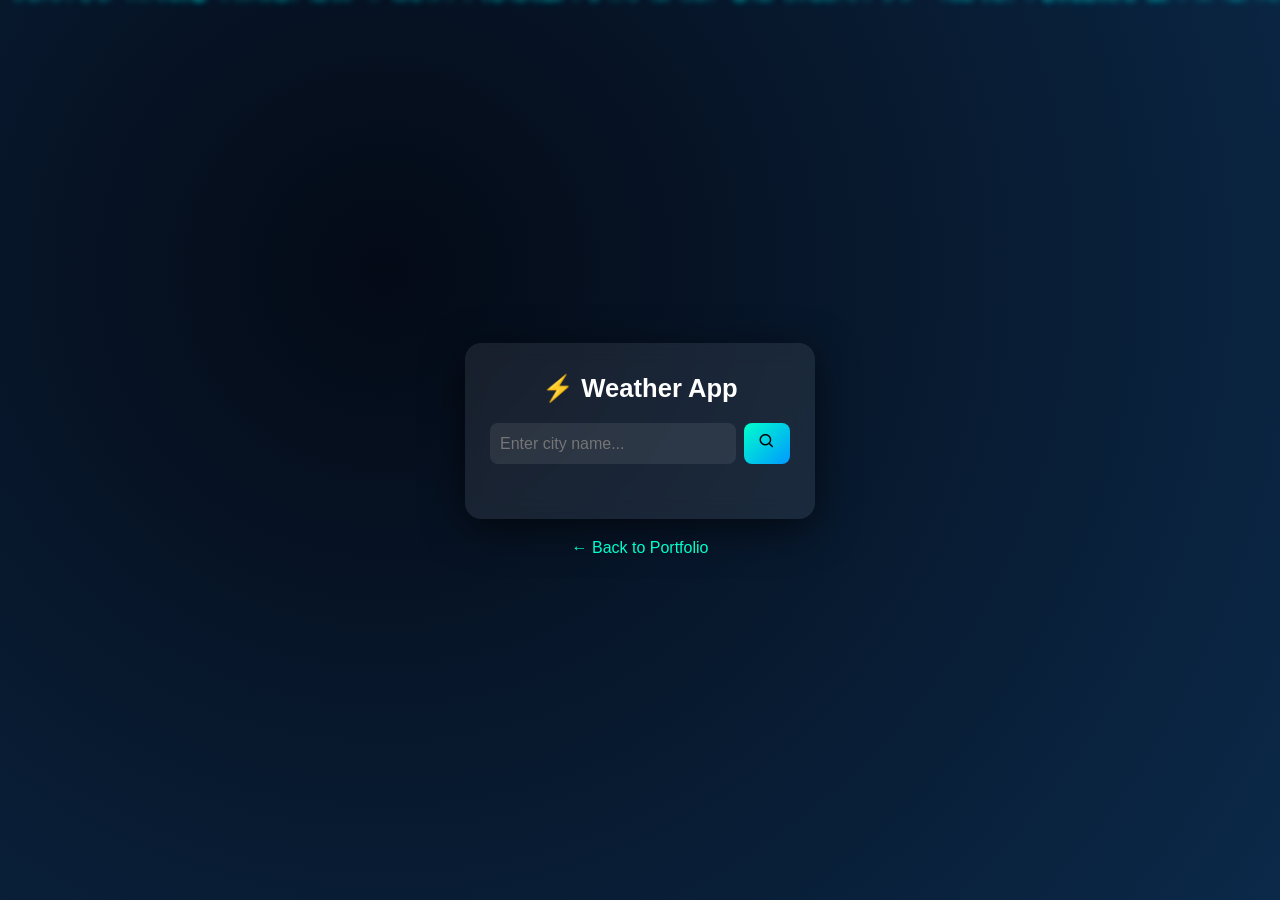
<file: weather.html>
<!DOCTYPE html>
<html lang="en">
<head>
<meta charset="UTF-8" />
<meta name="viewport" content="width=device-width,initial-scale=1.0" />
<title>Weather App | Aniket Sharma</title>
<link href="https://unpkg.com/boxicons@2.1.4/css/boxicons.min.css" rel="stylesheet">
<style>
*{margin:0;padding:0;box-sizing:border-box;font-family:"Poppins",sans-serif}
body{
  height:100vh;overflow:hidden;display:flex;flex-direction:column;
  align-items:center;justify-content:center;
  background:radial-gradient(circle at 30% 30%,#040a16,#081a30,#0b2949);
  color:#fff;position:relative;
}

/* --- HEAVY RAIN --- */
.rain{position:absolute;top:0;left:0;width:100%;height:100%;
  pointer-events:none;overflow:hidden;z-index:1;}
.drop{
  position:absolute;width:2px;height:25px;
  background:rgba(0,255,255,0.8);bottom:100%;
  box-shadow:0 0 8px rgba(0,255,255,.7);
  animation:fall linear infinite;
}
@keyframes fall{to{transform:translateY(110vh);opacity:.1}}

/* --- LIGHTNING FLASH --- */
.flash{
  position:absolute;top:0;left:0;width:100%;height:100%;
  background:radial-gradient(circle at 50% 50%,rgba(255,255,255,.9),transparent 70%);
  opacity:0;pointer-events:none;z-index:2;
  animation:stormFlash 7s infinite;
}
@keyframes stormFlash{
  0%,94%,100%{opacity:0;}
  95%{opacity:1;}
  96%{opacity:.2;}
  97%{opacity:1;}
  98%{opacity:.4;}
  99%{opacity:0;}
}

/* --- ⚡ ELECTRIC STRIKES --- */
.bolt{
  position:absolute;width:4px;height:140px;
  background:linear-gradient(180deg,#00ffff 0%,transparent 100%);
  border-radius:3px;opacity:0;z-index:3;
  animation:boltFlash 7s infinite;
}
@keyframes boltFlash{
  0%,94%,100%{opacity:0;transform:scaleY(0);}
  95%{opacity:1;transform:scaleY(1);}
  97%{opacity:0;}
}

/* --- MAIN CARD --- */
.app{
  background:rgba(255,255,255,0.08);
  border-radius:16px;padding:30px 25px;width:350px;
  box-shadow:0 10px 40px rgba(0,0,0,0.6);
  text-align:center;backdrop-filter:blur(10px);position:relative;z-index:5;
}
h1{font-size:1.6rem;margin-bottom:20px}
.search-box{display:flex;justify-content:center;gap:8px;margin-bottom:25px}
input{
  flex:1;padding:10px;border:none;border-radius:8px;outline:none;
  font-size:1rem;background:#ffffff15;color:#fff;
}
button{
  background:linear-gradient(135deg,#00ffcc,#0099ff);
  border:none;border-radius:8px;padding:10px 14px;font-size:1.1rem;
  color:#000;cursor:pointer;font-weight:600;transition:.3s;
}
button:hover{transform:scale(1.05);box-shadow:0 0 10px #00ccff}
.weather{display:none;animation:fade .6s ease forwards}
@keyframes fade{from{opacity:0;transform:translateY(20px)}to{opacity:1;transform:translateY(0)}}
.weather-icon{font-size:3rem;margin-bottom:10px}
.temp{font-size:2rem;font-weight:600;margin-bottom:8px}
.city{font-size:1.1rem;margin-bottom:8px}
.details{font-size:.95rem;color:#ccc}
footer{margin-top:20px;font-size:1rem;color:#ccc;position:relative;z-index:5}
a{color:#00ffcc;text-decoration:none}
a:hover{text-decoration:underline}
</style>
</head>
<body>

<!-- BACKGROUND EFFECTS -->
<div class="rain" id="rain"></div>
<div class="flash"></div>
<div class="bolt" style="left:25%"></div>
<div class="bolt" style="left:70%"></div>

<!-- WEATHER APP -->
<div class="app">
  <h1>⚡ Weather App</h1>
  <div class="search-box">
    <input type="text" id="cityInput" placeholder="Enter city name...">
    <button id="searchBtn"><i class='bx bx-search'></i></button>
  </div>
  <div class="weather" id="weather">
    <div class="weather-icon" id="icon">☀️</div>
    <div class="temp" id="temp">--°C</div>
    <div class="city" id="city">City Name</div>
    <div class="details" id="details">Wind: -- km/h | Humidity: --%</div>
  </div>
</div>

<footer><p><a href="a8.html">← Back to Portfolio</a></p></footer>

<script>
/* create heavy rain */
const rain=document.getElementById("rain");
for(let i=0;i<200;i++){
  const drop=document.createElement("div");
  drop.classList.add("drop");
  drop.style.left=Math.random()*100+"%";
  drop.style.animationDuration=(0.2+Math.random()*0.6)+"s";
  drop.style.height=10+Math.random()*25+"px";
  rain.appendChild(drop);
}

/* simple weather fetch */
const apiKey="41ad0a27a15ff96900904934445c5db5"; // replace with your key
const input=document.getElementById("cityInput");
const btn=document.getElementById("searchBtn");
const weatherBox=document.getElementById("weather");
const icon=document.getElementById("icon");
const temp=document.getElementById("temp");
const city=document.getElementById("city");
const details=document.getElementById("details");

async function getWeather(cityName){
  if(!cityName)return alert("Please enter a city name.");
  try{
    const url=`https://api.openweathermap.org/data/2.5/weather?q=${cityName}&units=metric&appid=${apiKey}`;
    const res=await fetch(url);
    const data=await res.json();
    if(data.cod===200){
      const weatherMain=data.weather[0].main;
      const icons={Clouds:'☁️',Rain:'🌧️',Clear:'☀️',Snow:'❄️',Thunderstorm:'⚡',Drizzle:'🌦️',Mist:'🌫️'};
      icon.textContent=icons[weatherMain]||'🌈';
      temp.textContent=`${Math.round(data.main.temp)}°C`;
      city.textContent=`${data.name}, ${data.sys.country}`;
      details.textContent=`Wind: ${data.wind.speed} km/h | Humidity: ${data.main.humidity}%`;
      weatherBox.style.display="block";
    }else{
      alert("City not found!");weatherBox.style.display="none";
    }
  }catch(e){alert("Unable to fetch weather data.");console.error(e);}
}
btn.addEventListener("click",()=>getWeather(input.value));
input.addEventListener("keypress",e=>{if(e.key==="Enter")getWeather(input.value);});
</script>
</body>
</html>
</file>
<file: style.css>
body {
  font-family: 'Poppins', sans-serif;
  background: linear-gradient(135deg, #7cb8f0, #4664e6);
  margin: 0;
  padding: 30px;
  color: #333;
}

.container {
  background: #fff;
  max-width: 700px;
  margin: auto;
  padding: 30px 40px;
  border-radius: 12px;
  box-shadow: 0 4px 20px rgba(0,0,0,0.2);
}

h1 {
  text-align: center;
  color: #004aad;
  margin-bottom: 15px;
}

h2 {
  color: #333;
  margin-top: 15px;
  font-size: 16px;
  text-align: left;
}

input, textarea {
  width: 100%;
  padding: 10px;
  margin-top: 8px;
  border: 1px solid #ccc;
  border-radius: 8px;
  font-size: 15px;
}

textarea {
  min-height: 70px;
  resize: vertical;
}

button {
  width: 100%;
  padding: 12px;
  background: #004aad;
  color: #fff;
  border: none;
  border-radius: 8px;
  font-size: 16px;
  cursor: pointer;
  margin-top: 20px;
  transition: 0.3s;
}

button:hover {
  background: #265ef2;
  transform: scale(1.03);
}
</file>
